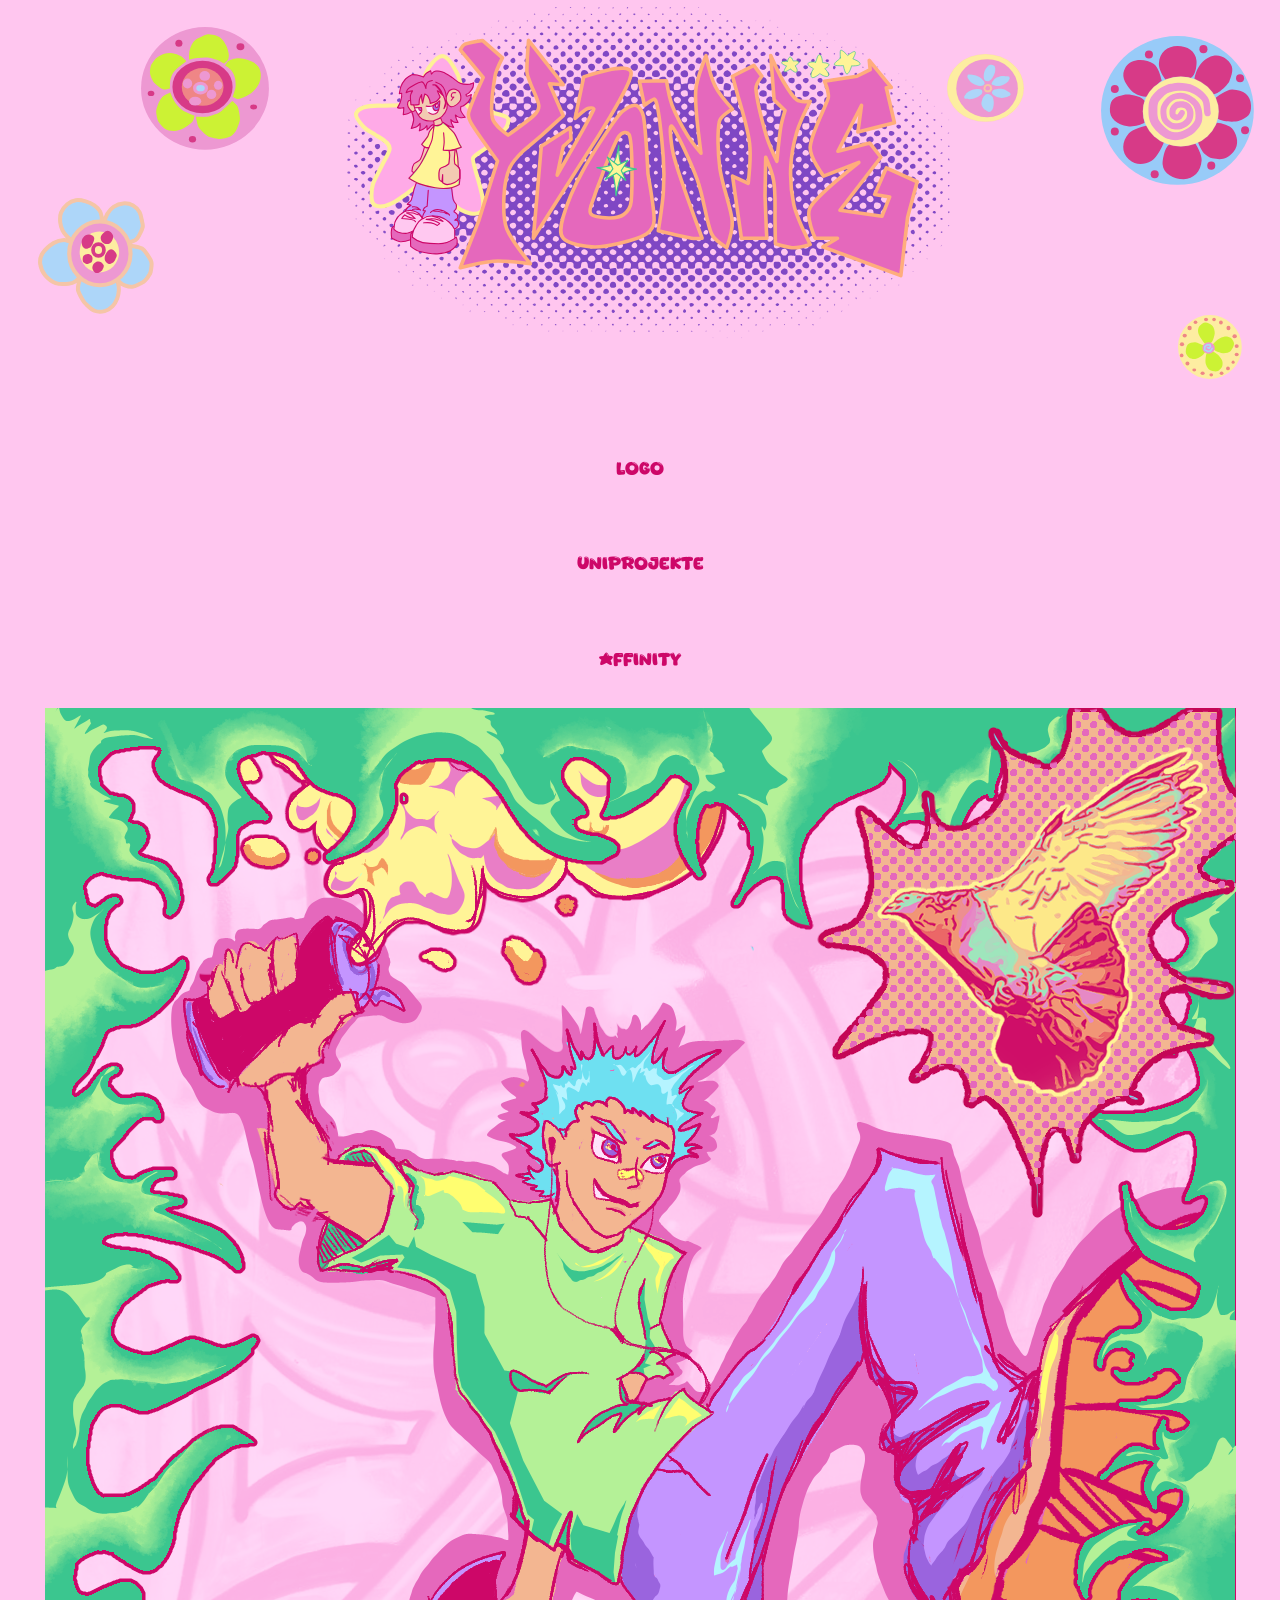
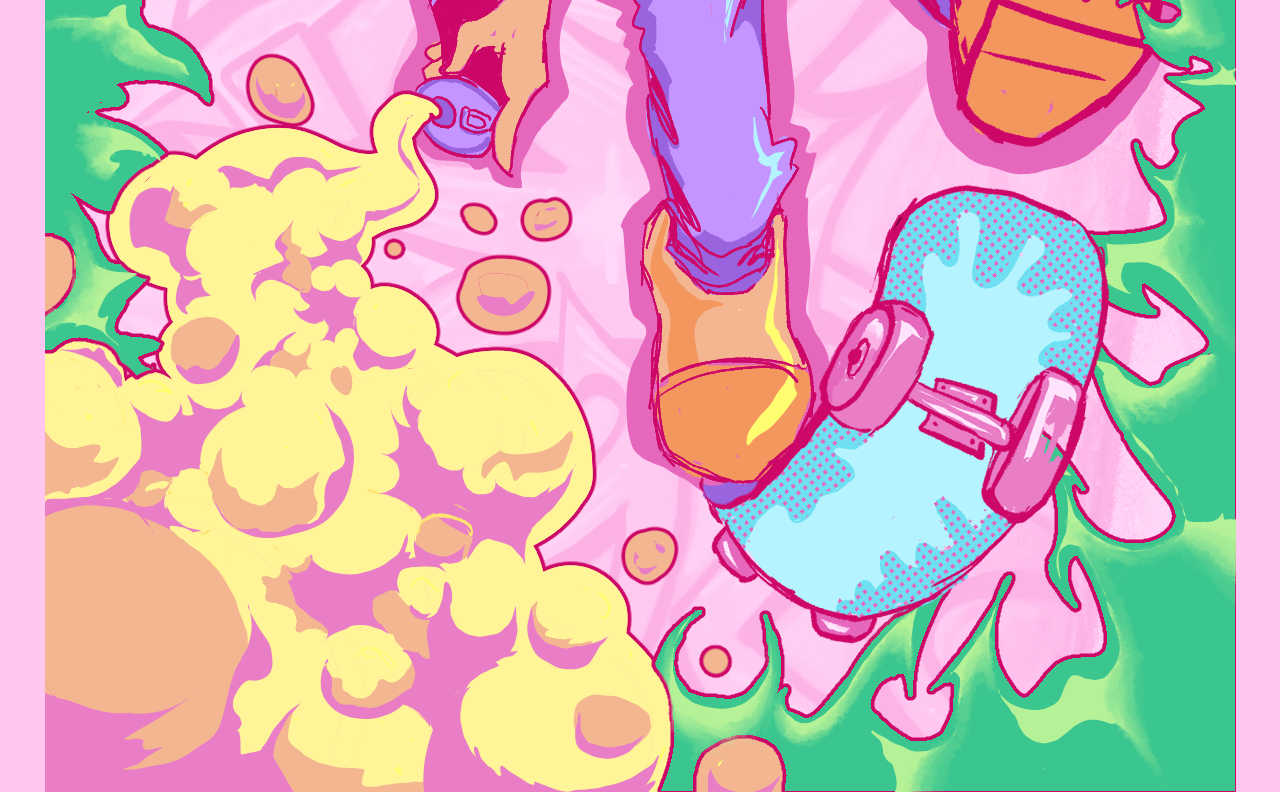
<file: index.html>
<!DOCTYPE html>
<html lang="en">
<head>
    <meta charset="UTF-8">
    <meta name="viewport" content="width=device-width, initial-scale=1.0">
    <title>Document</title>
    <link rel="stylesheet" href="./style.css"/>
</head>  
<body>
    <div class="container">
        <img src="./images/logosketch.svg" alt="Content Image" class="content-image">
        
             <a href="./logo.html">Logo</a>
             <a href="./uniprojekte.html">Uniprojekte</a>
             <a href="./animation_page/animation.html">Affinity</a>
        
        <img src="./images/bild2.png" alt="Frame" class="frame">
    </div>
  <div>
        <img id="Blume3" src="./images/Slice1.svg" alt="Blume"class="rotate" >
        <img id="Blume4" src="./images/Slice2.svg" alt="Blume"class="rotate" >
        <img id="Blume5" src="./images/Slice3.svg" alt="Blume"class="rotate" >
        <img id="Blume1" src="./images/Slice4.svg" alt="Blume"class="rotate" >
        <img id="Blume2" src="./images/Slice5.svg" alt="Blume"class="rotate" >
    </div>
    


</div>

</body>
</html>
</file>
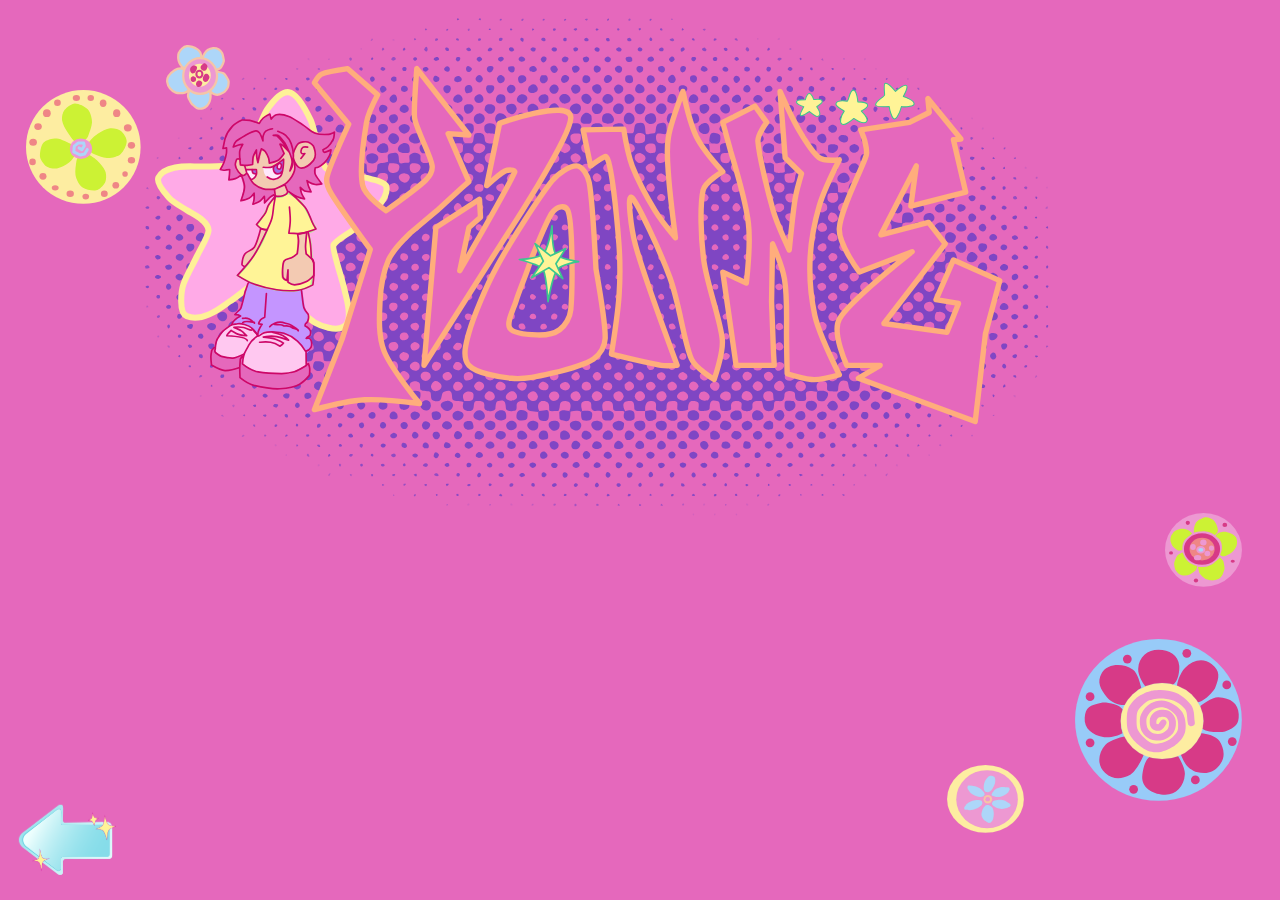
<file: logo.html>
<!DOCTYPE html>
<html lang="en">
<head>
    <meta charset="UTF-8">
    <meta name="viewport" content="width=device-width, initial-scale=1.0">
    <title>Document</title>
    <link rel="stylesheet" href="./stylelogo.css"/>
</head>
<body>
       <a href="./index.html"class="back-button">
        <img id="button" src="./images/buttonbl.svg" alt="Button">
    </a>
        
    
    <div>
        <img id="Blume3" src="./images/Slice1.svg" alt="Blume"class="rotate" >
        <img id="Blume4" src="./images/Slice2.svg" alt="Blume"class="rotate" >
        <img id="Blume5" src="./images/Slice3.svg" alt="Blume"class="rotate" >
        <img id="Blume1" src="./images/Slice4.svg" alt="Blume"class="rotate" >
        <img id="Blume2" src="./images/Slice5.svg" alt="Blume"class="rotate" >
    </div>
    

    <img src="./images/logosketch.svg" alt="logo" id="logo">
    
</body>
</html>
</file>
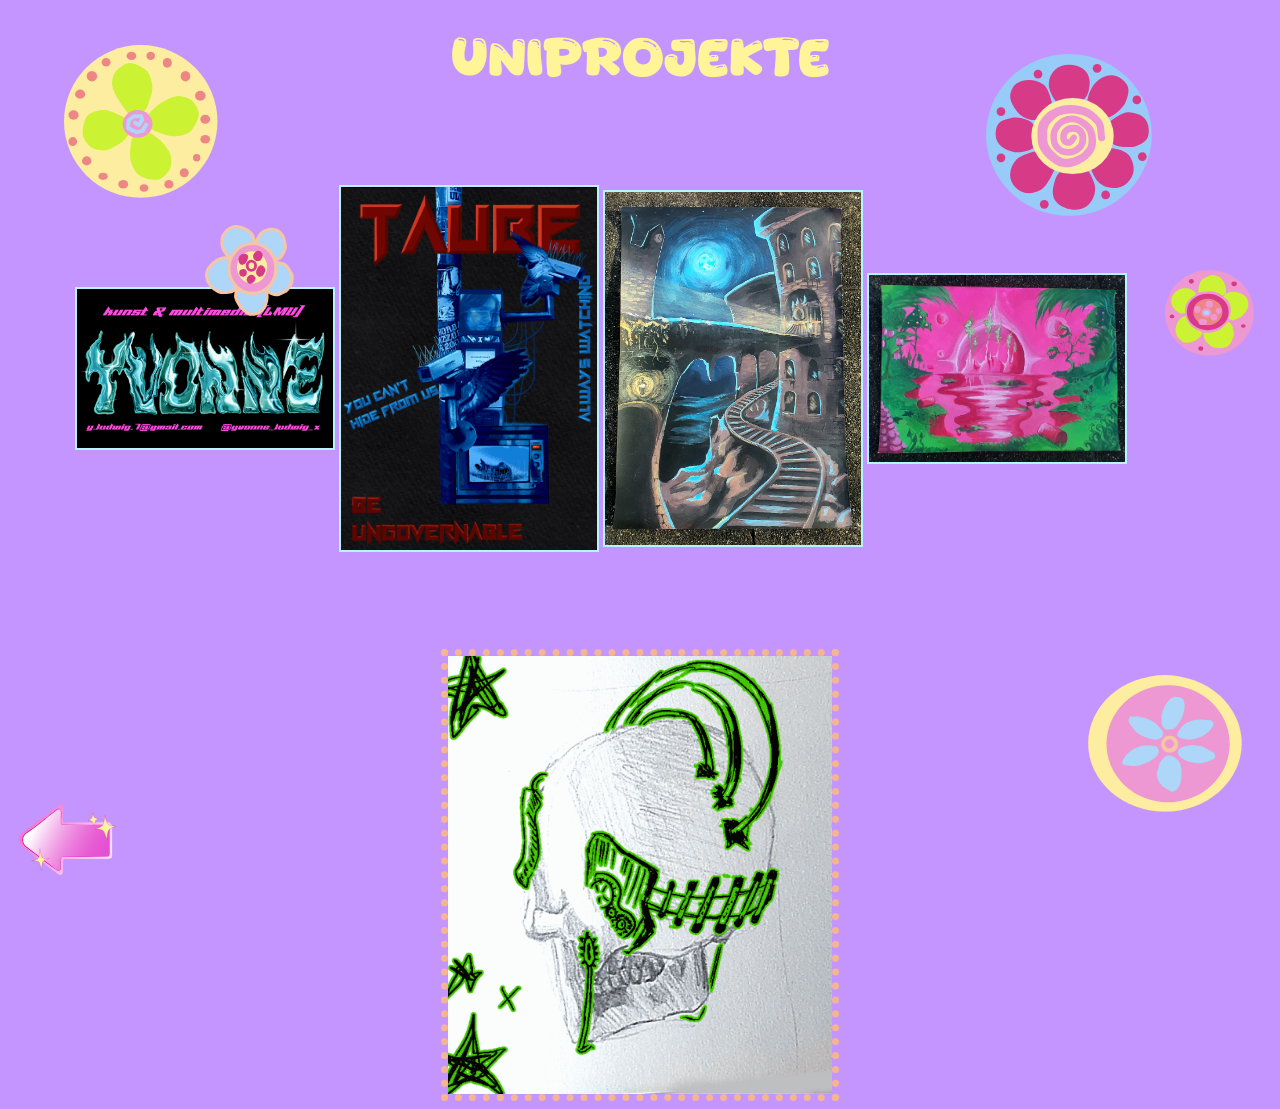
<file: uniprojekte.html>
<!DOCTYPE html>
<html lang="en">
<head>
    <meta charset="UTF-8">
    <meta name="viewport" content="width=device-width, initial-scale=1.0">
    <title>Document</title>
    <link rel="stylesheet" href="./styleuniprojektet.css"/>
</head>
<body>
       <a href="./index.html"class="back-button">
        <img id="button" src="./images/buttonpink.svg" alt="Button">
    </a>
        
    
    <div>
        <img id="Blume3" src="./images/Slice1.svg" alt="Blume"class="rotate" >
        <img id="Blume4" src="./images/Slice2.svg" alt="Blume"class="rotate" >
        <img id="Blume5" src="./images/Slice3.svg" alt="Blume"class="rotate" >
        <img id="Blume1" src="./images/Slice4.svg" alt="Blume"class="rotate" >
        <img id="Blume2" src="./images/Slice5.svg" alt="Blume"class="rotate" >
    </div>
    <h1>Uniprojekte</h1>
    <div id="container">
        <table >
            <tbody >
                <tr >
                    <td> <img id="uniprojekt" src="./images/visitenkarte.png" alt="uni visitenkarte"></td>
                    <td> <img id="uniprojekt" src="./images/postkarte.png" alt="postkarte"></td>     
                    <td> <img id="uniprojekt" src="./images/acryl1.jpg" alt="uni visitenkarte"></td>       
                    <td> <img id="uniprojekt" src="./images/acryl2.jpg" alt="uni visitenkarte"></td>
                    
                </tr >
            </tbody >
        </table>
       
    
    </div>
    <div id="gif-container"><img id="gif" src="./images/Animation.gif" alt="Animation"></div>
    
    
</body>
</html>
</file>
<file: style.css>
body {
    margin: 0;
    padding: 0;
    font-family: sans-serif;
    display: flex;
    justify-content: center;
    align-items: center;
    min-height: 100vh; 
    background-color: #FFC6EF;
}

h1{
    text-decoration: none;
    color:#CD0768;
    font-size:80vw;
    position: relative;
    font-family: myfont;

}
a{  color:#CD0768;
    position: relative;
    font-family: myfont;
    margin: 3%;
    text-decoration: none;
}
#bild{
    width: 50vw;
    border-color:deepskyblue;
    background-color: #FFE2FB;
    
}
#container{
    display:flex;
    justify-content: center;
}
@font-face {
    font-family: myfont;
    src: url(./fonts/Starbim.ttf);
}
.button{
    width: 10vw;
}

#Blume1 { position: absolute; top: 6%; right: 20%;width: 6vw; }
#Blume2 { position: absolute; top: 4%; right: 2%;width: 12vw }
#Blume4 { position: absolute; top: 35%; right: 3%; width: 5vw }
#Blume3 { position: absolute; top: 3%; left: 11%; width: 10vw }
#Blume5 { position: absolute; top: 22%; left: 3%; width: 9vw }
.rotate {
  animation: rotation 8s infinite linear;
}
@keyframes rotation {
  from {
    transform: rotate(0deg);
  }
  to {
    transform: rotate(359deg);
  }
}

h1:hover{
    background-color:black;
    opacity:1;
}

.button:hover{
    width:12vw
}
.button{
    width: 10vw;
    transition: width 0,2s;
}


@media (orientation: portrait) {
    #bild {
        width: 100%;
    }
}

.container {
display: flex;
}
.container div {
margin: 0 px;
}



.container {
    display: flex;
    flex-direction: column;
    align-items: center;
    width: 100%;         /* scales with viewport */
   
    text-align: center;
}


.content-image {
    width: 60vw;

    margin-bottom: 5vw;
}

.frame-container a {
    margin: 0px;
    text-decoration: none;
    color: #CD0768;
    font-size: 1.6rem;
}

.frame-container a:hover {
    text-decoration: underline;
}




@media (max-width: 600px) {
    .content-image {
        width: 50%;
    }
    .frame-container a {
        font-size: 0.8rem;
        margin: 0 10px;
    }
    .frame {
        width: 90%;
    }
}

@keyframes hop {
    0%   { transform: translateY(0); }
    30%  { transform: translateY(-8px); }
    50%  { transform: translateY(0); }
    70%  { transform: translateY(-4px); }
    100% { transform: translateY(0); }
}
</file>
<file: stylelogo.css>
body{
    background-color: #E568BC;
}

.back-button {
    position: fixed;
    bottom:5px; 
    left: 5px;
    z-index: 1000;
}
#button:hover {
    transition:  transform 0.1s ease-out;
    transform: scale(1.15); 
}
#Blume1 { position: absolute; top: 85%; right: 20%;width: 6vw; }
#Blume2 { position: absolute; top: 71%; right: 3%;width: 13vw }
#Blume3 { position: absolute; top: 57%; right: 3%; width: 6vw }
#Blume5 { position: absolute; top: 5%; left: 13%; width: 5vw }
#Blume4 { position: absolute; top: 10%; left: 2%; width: 9vw }

.rotate {
  animation: rotation 8s infinite linear;
}
@keyframes rotation {
  from {
    transform: rotate(0deg);
  }
  to {
    transform: rotate(359deg);
  }
}

#logo {
    width: 90vw;
    display: inline-block;         
    cursor: pointer;               
}

#logo:hover {
    transition:  transform 0.1s ease-out;
    transform: scale(1.15); 
    cursor: url("images/cursor.svg"), auto;
}    
#button{
  width: 10vw;
}
</file>
<file: styleuniprojektet.css>
body{
    background-color: #C495FF;
    
}

.back-button {

    position: fixed;
    bottom:5px; 
    left: 5px;
    z-index: 1000;
}
#button:hover {
    transition:  transform 0.1s ease-out;
    transform: scale(1.15); 
}


#Blume2 { position: absolute; top: 6%; right: 10%;width: 13vw; }
#Blume3 { position: absolute; top: 30%; right: 2%;width: 7vw }
#Blume1 { position: absolute; top: 75%; right: 3%; width: 12vw }
#Blume5 { position: absolute; top: 25%; left: 16%; width: 7vw }
#Blume4 { position: absolute; top: 5%; left: 5%; width: 12vw }


.rotate {
  animation: rotation 8s infinite linear;
}
@keyframes rotation {
  from {
    transform: rotate(0deg);
  }
  to {
    transform: rotate(359deg);
  }
}
#uniprojekt{
    width: 20vw;
    display: flex;
    border-color:#B5F4FF;
    border-width: 2px;
    border-style: solid;
}

#container{
    max-width: 100vw;
    min-width: 80vw;
    display: flex;     
    margin: 0 auto; 
    align-items: center;
    padding: 5vw;
}
h1{
    text-align: center;
     color:#FFF497;
    font-family: myfont;
    font-size: 3rem;  
    font-weight: normal;
   
}
@font-face {
    font-family: myfont;
    src: url(./fonts/Starbim.ttf);
}
#gif{
    width: 30vw;
    border-color:#F3B691;
    border-width: 7px;
    border-style: dotted;
    display: block;     
    margin: 0 auto; 
    margin-top: 30px;
}

#button{
  width: 10vw;
}
</file>
